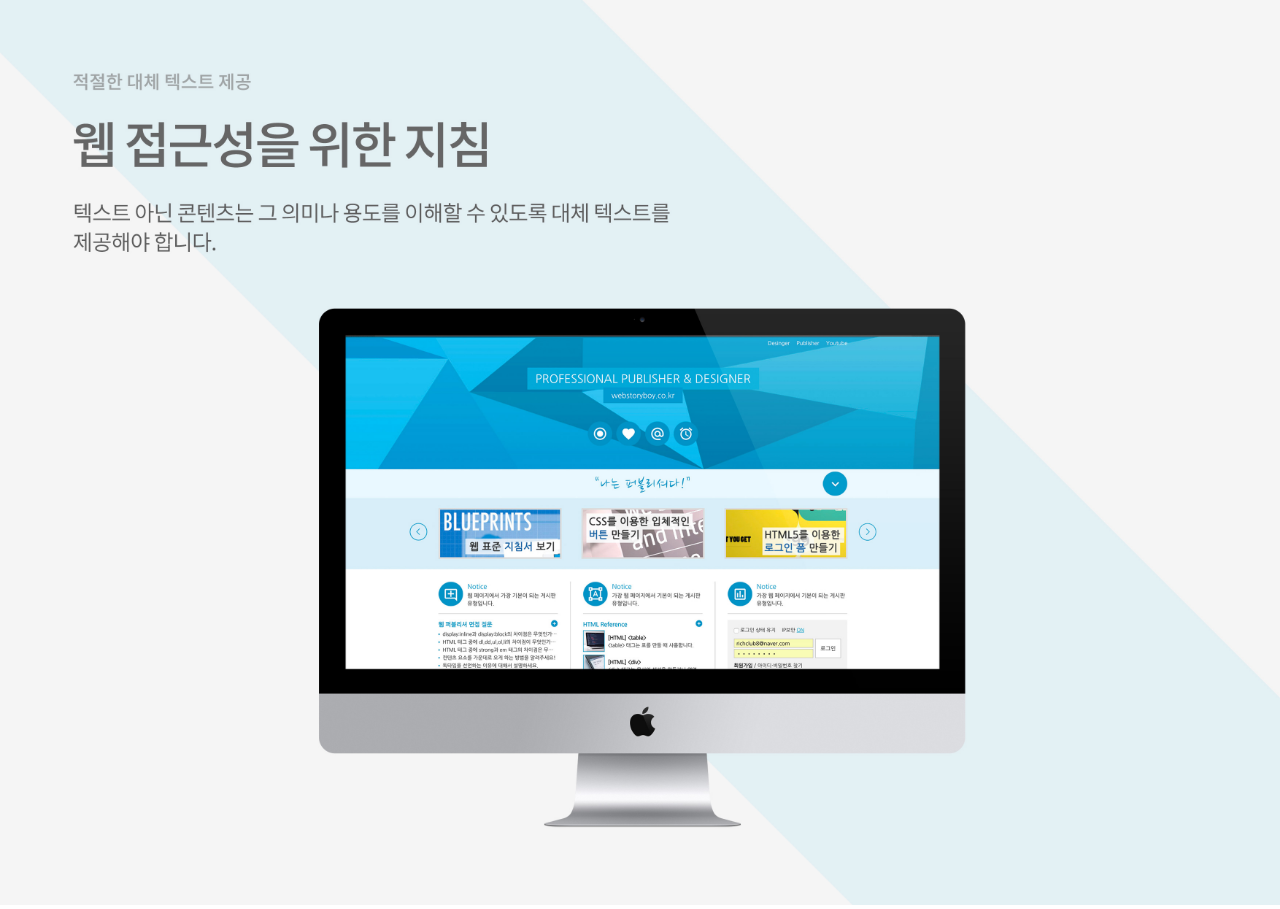
<file: windowPopup.html>
<!DOCTYPE html>
<html lang="ko">
<head>
    <meta charset="UTF-8">
    <meta name="viewport" content="width=device-width, initial-scale=1.0">
    <title>윈도우 팝업 샘플</title>

    <style>
        * {margin: 0; padding: 0;}
        img {width: 100%;}
    </style>
</head>

<body>

    <div>
        <img src="img/webstandard2.jpg" alt="웹표준2">
    </div>
    
</body>
</html>
</file>
